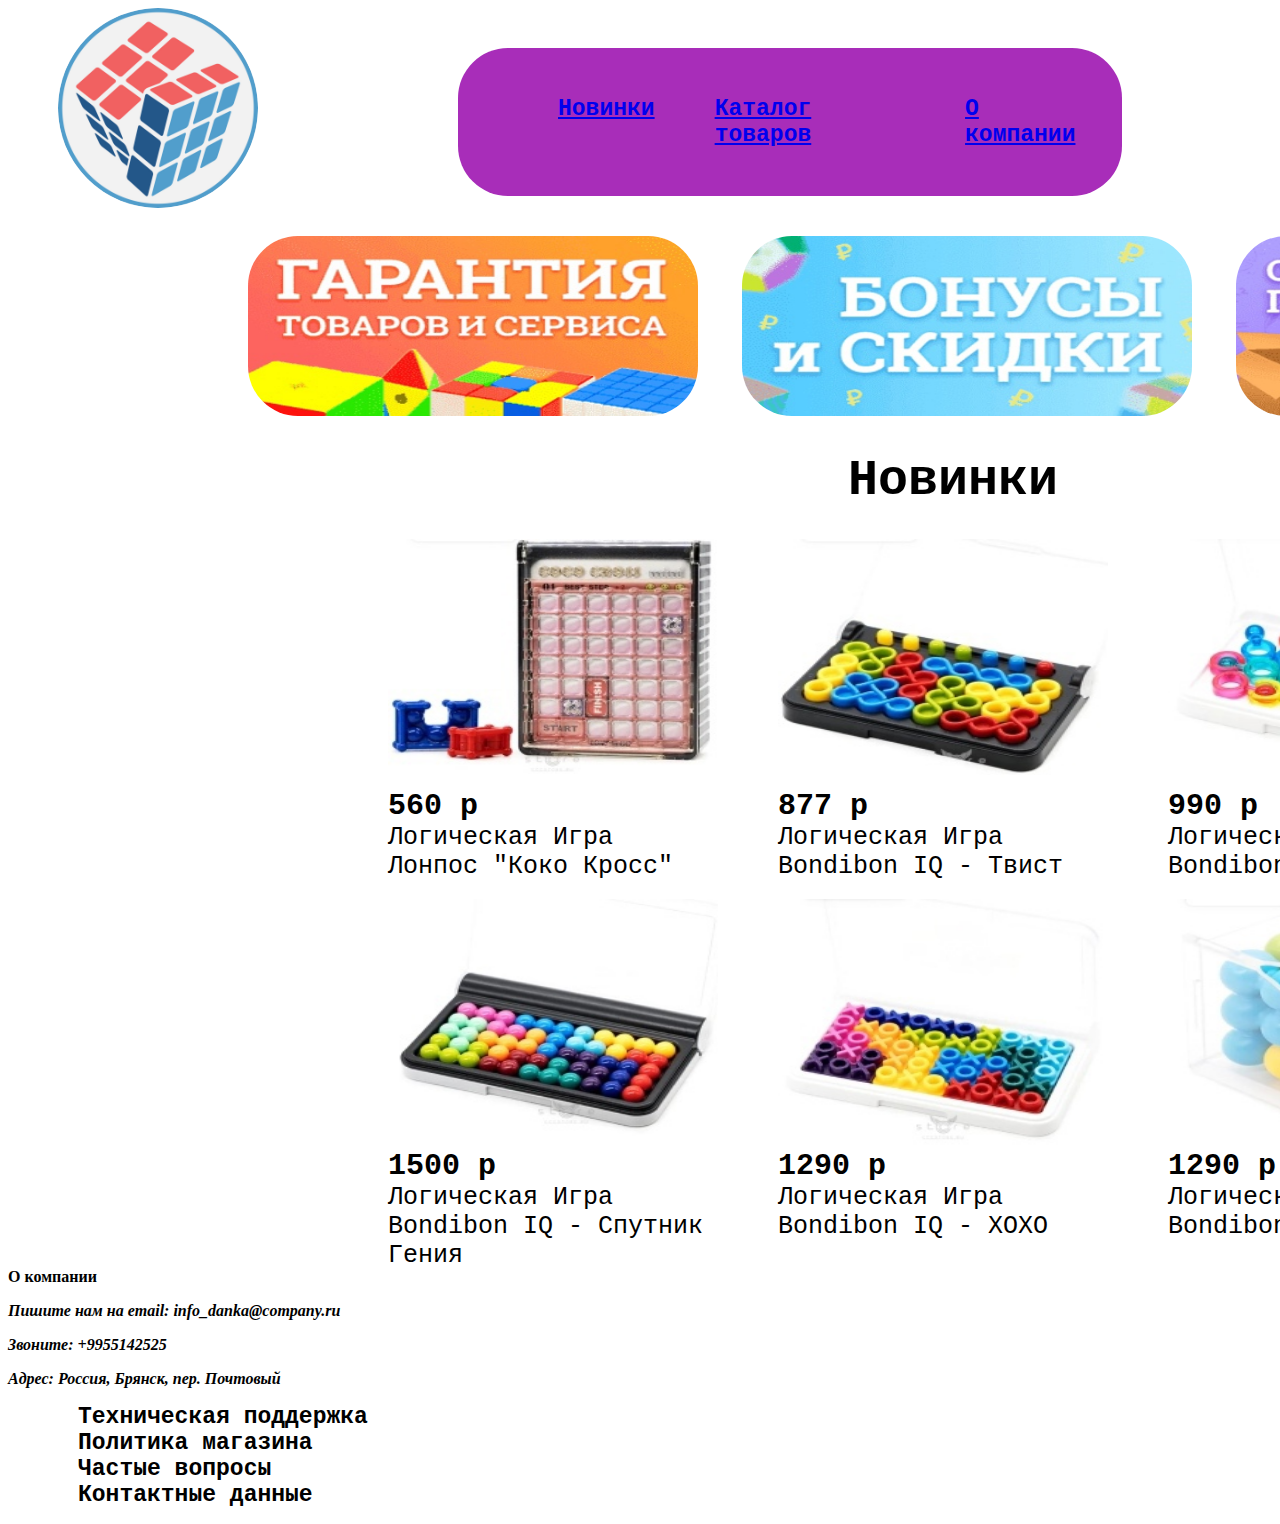
<file: index.html>
<!DOCTYPE html>
<html lang="en">
<head>
    <meta charset="UTF-8">
    <meta http-equiv="X-UA-Compatible" content="IE=edge">
    <meta name="viewport" content="width=device-width, initial-scale=1.0">
    <link rel="stylesheet" href="style.css">
    <title>Мазня по американски</title>
</head>
<body >
  <div class="logo">
      <img class="logo_photo" src="image/logo_cubic.jpg" alt="Крутое лого. Поверьте">
      <div class = "logo_name">
        <ul class = "navigation">
          <li class="li_navigation" ><a class = "li_link" href="#novinki"> <b>Новинки</b></a></li>
          <li class = "li_navigation"><a class = "li_link" href="catalog.html"><b>Каталог товаров</b></a> </li>
          <li class = "li_navigation"><a class = "li_link" href="#o_kompanii"><b>О компании</b></a></li>
        </ul>
      </div>
      
  </div>

  <div class = "main">
    <div class = "banners">
      <img class ="banners_photo" src="image/banner1.jpg" alt="Крутой баннер. Честно">
      <img class ="banners_photo" src="image/banner2.jpg" alt="Крутой баннер. Честно">
      <img class ="banners_photo" src="image/banner3.jpg" alt="Крутой баннер. Честно">
    </div>
  
  </div>
  <div class="list_store">
    <p><a name="novinki"></a></p> 
    <span class="text_novinki"><b>Новинки</b></span>
    <div class = "store">
      <div class ="item">
        <img class ="item_photo" src="image/item1.jpg" alt="Крутой товар. Возможно...">
        <div class ="item_price"> <b>560 p</b></div>
        <div class ="item_name"> Логическая Игра Лонпос "Коко Кросс"</div>
      </div>
      <div class ="item">
        <img class ="item_photo" src="image/item2.jpg" alt="Крутой товар. Возможно...">
        <div class ="item_price"> <b>877 p</b></div>
        <div class ="item_name"> Логическая Игра Bondibon IQ - Твист</div>
      </div>
      <div class ="item">
        <img class ="item_photo" src="image/item3.jpg" alt="Крутой товар. Возможно...">
        <div class ="item_price"> <b>990 p</b></div>
        <div class ="item_name"> Логическая Игра Bondibon IQ - Колечки</div>
      </div>
      <div class ="item">
        <img class ="item_photo" src="image/item4.jpg" alt="Крутой товар. Возможно...">
        <div class ="item_price"> <b>1500 p</b></div>
        <div class ="item_name"> Логическая Игра Bondibon IQ - Спутник Гения</div>
      </div>
      <div class ="item">
        <img class ="item_photo" src="image/item5.jpg" alt="Крутой товар. Возможно...">
        <div class ="item_price"> <b>1290 p</b></div>
        <div class ="item_name"> Логическая Игра Bondibon IQ - XOXO</div>
      </div>
      <div class ="item">
        <img class ="item_photo" src="image/item6.jpg" alt="Крутой товар. Возможно...">
        <div class ="item_price"> <b>1290 p</b></div>
        <div class ="item_name"> Логическая Игра Bondibon IQ - XOXO</div>
      </div>
    </div>
  </div>
  <div  class="pustota"></div>
  <p><a name="o_kompanii"></a></p>
  <span class="text_o_kompanii"><b>О компании</b></span>
  <div class="vizitka">
    <script type="text/javascript" charset="utf-8" async src="https://api-maps.yandex.ru/services/constructor/1.0/js/?um=constructor%3A7987431d32dc39bd2281140d52e16b2a687b389e2e3a8e8586f4fe7b9f83726f&amp;width=500&amp;height=400&amp;lang=ru_RU&amp;scroll=true"></script>
    <div class="vizitka_text">
      <address class="address_text">
        <p><b>Пишите нам на email: info_danka@company.ru</b></p>
        <p><b>Звоните: +9955142525</b></p>
        <p><b>Адрес: Россия, Брянск, пер. Почтовый</b></p>
      </address>
    </div>
  </div>
  <div class="support_vkladki">
    <ul class = "navigation_1">
      <li class = "li_navigation"><b>Техническая поддержка</b></li>
      <li class = "li_navigation"><b>Политика магазина</b></li>
      <li class = "li_navigation"><b>Частые вопросы</b></li>
      <li class = "li_navigation"><b>Контактные данные</b></li>
    </ul>
  </div>

</body>
</html>
</file>
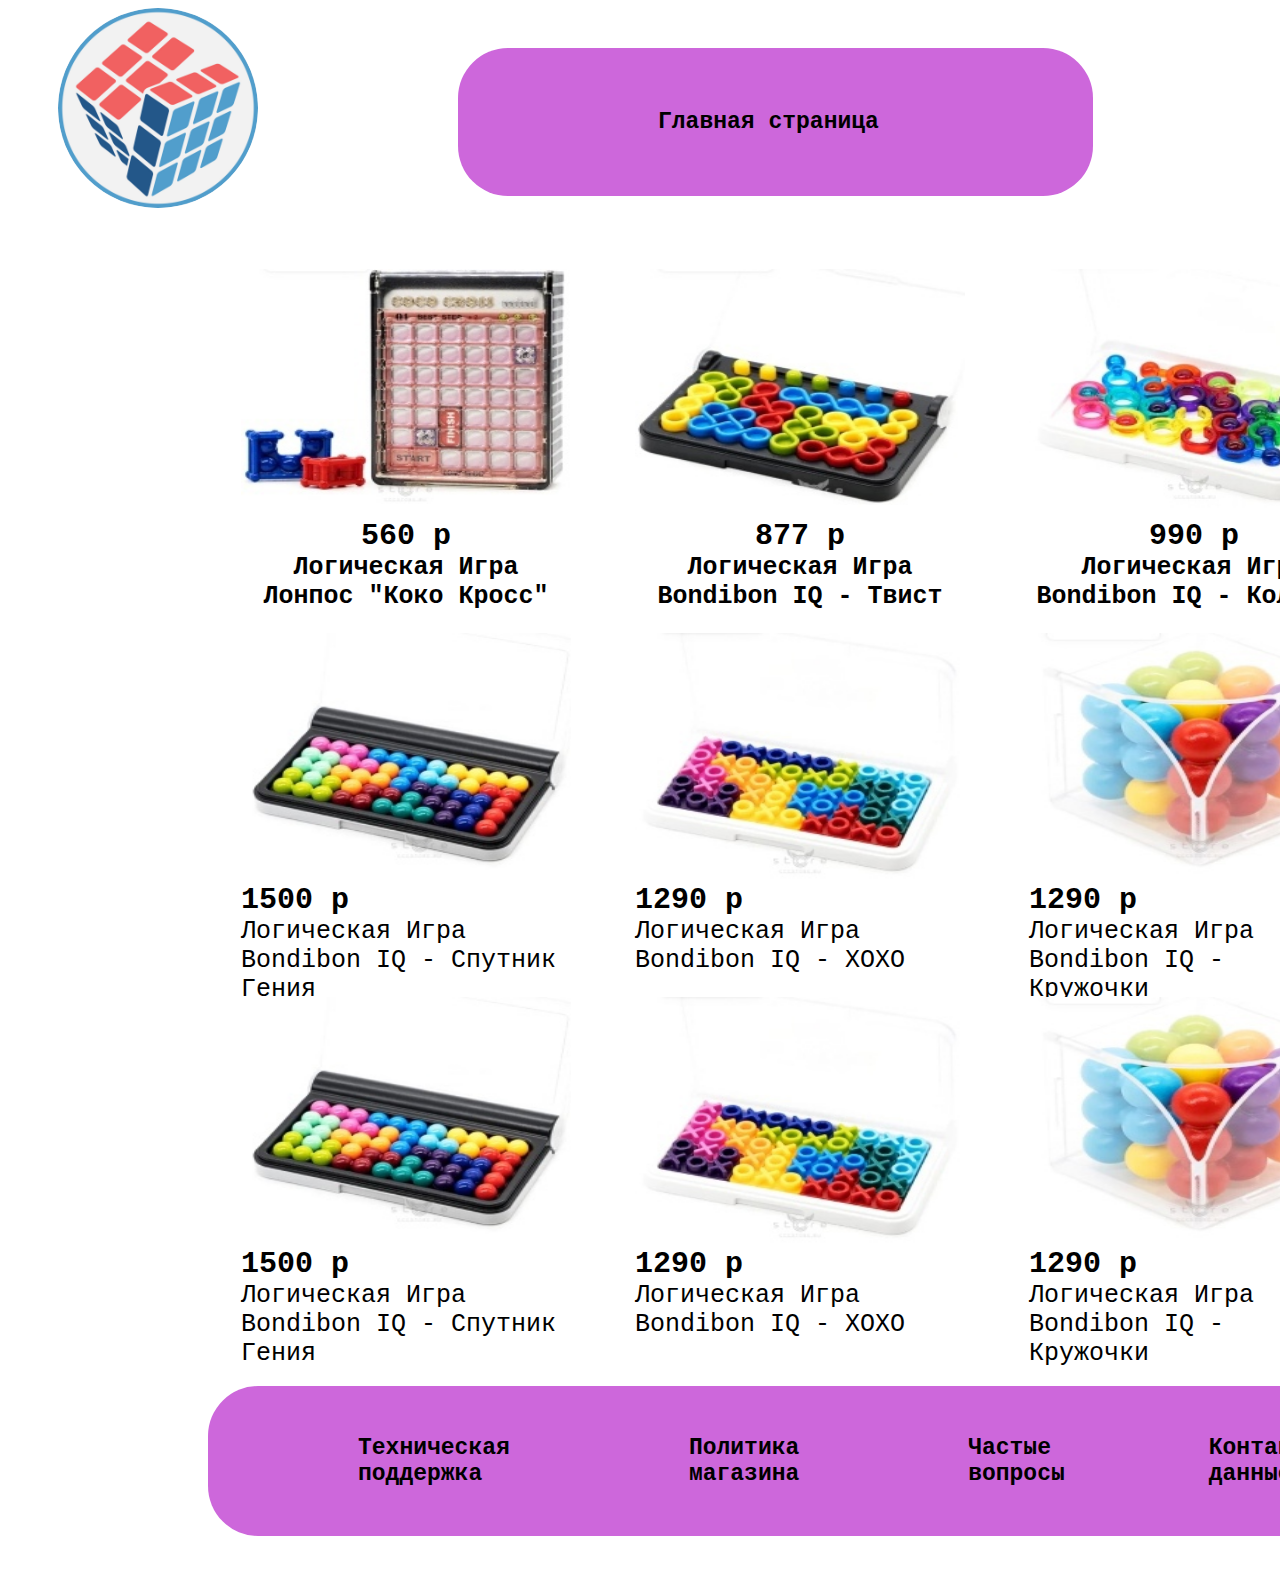
<file: catalog.html>
<!DOCTYPE html>
<html lang="en">
<head>
    <meta charset="UTF-8">
    <meta http-equiv="X-UA-Compatible" content="IE=edge">
    <meta name="viewport" content="width=device-width, initial-scale=1.0">
    <link rel="stylesheet" href="style_catalog.css">
    <title>Каталог товаров</title>
</head>
<body >
    <div class="logo">
        <img class="logo_photo" src="image/logo_cubic.jpg" alt="Крутое лого. Поверьте">
        <div class = "logo_name">
          <ul class = "navigation">
            <li class="li_navigation" ><a class = "li_link" href="index.html"> <b>Главная страница</b></a></li>
          </ul>
        </div>
        
    </div>
    <div class="list_store">
        <table>
            <tbody>
                <tr>
                    <th>
                        <div class ="item">
                            <img class ="item_photo" src="image/item1.jpg" alt="Крутой товар. Возможно...">
                            <div class ="item_price"> <b>560 p</b></div>
                            <div class ="item_name"> Логическая Игра Лонпос "Коко Кросс"</div>
                      </div>
                    </th>
                    <th>
                        <div class ="item">
                            <img class ="item_photo" src="image/item2.jpg" alt="Крутой товар. Возможно...">
                            <div class ="item_price"> <b>877 p</b></div>
                            <div class ="item_name"> Логическая Игра Bondibon IQ - Твист</div>
                          </div>
                    </th>
                    <th>
                        <div class ="item">
                            <img class ="item_photo" src="image/item3.jpg" alt="Крутой товар. Возможно...">
                            <div class ="item_price"> <b>990 p</b></div>
                            <div class ="item_name"> Логическая Игра Bondibon IQ - Колечки</div>
                          </div>
                    </th>
                </tr>
                <tr>
                    <td>
                        <div class ="item">
                            <img class ="item_photo" src="image/item4.jpg" alt="Крутой товар. Возможно...">
                            <div class ="item_price"> <b>1500 p</b></div>
                            <div class ="item_name"> Логическая Игра Bondibon IQ - Спутник Гения</div>
                          </div>
                    </td>
                    <td>
                        <div class ="item">
                            <img class ="item_photo" src="image/item5.jpg" alt="Крутой товар. Возможно...">
                            <div class ="item_price"> <b>1290 p</b></div>
                            <div class ="item_name"> Логическая Игра Bondibon IQ - XOXO</div>
                          </div>
                    </td>
                    <td>
                        <div class ="item">
                            <img class ="item_photo" src="image/item6.jpg" alt="Крутой товар. Возможно...">
                            <div class ="item_price"> <b>1290 p</b></div>
                            <div class ="item_name"> Логическая Игра Bondibon IQ - Кружочки</div>
                          </div>
                    </td>
                </tr>
                <tr>
                    <td>
                        <div class ="item">
                            <img class ="item_photo" src="image/item4.jpg" alt="Крутой товар. Возможно...">
                            <div class ="item_price"> <b>1500 p</b></div>
                            <div class ="item_name"> Логическая Игра Bondibon IQ - Спутник Гения</div>
                          </div>
                    </td>
                    <td>
                        <div class ="item">
                            <img class ="item_photo" src="image/item5.jpg" alt="Крутой товар. Возможно...">
                            <div class ="item_price"> <b>1290 p</b></div>
                            <div class ="item_name"> Логическая Игра Bondibon IQ - XOXO</div>
                          </div>
                    </td>
                    <td>
                        <div class ="item">
                            <img class ="item_photo" src="image/item6.jpg" alt="Крутой товар. Возможно...">
                            <div class ="item_price"> <b>1290 p</b></div>
                            <div class ="item_name"> Логическая Игра Bondibon IQ - Кружочки</div>
                          </div>
                    </td>
                </tr>
            </tbody>
        </table>
    </div>
    <div class="support_vkladki">
        <ul class = "navigation_1">
          <li class = "li_navigation"><b>Техническая поддержка</b></li>
          <li class = "li_navigation"><b>Политика магазина</b></li>
          <li class = "li_navigation"><b>Частые вопросы</b></li>
          <li class = "li_navigation"><b>Контактные данные</b></li>
        </ul>
      </div>
</body>
</html>
</file>
<file: style.css>
body
{
    background-color: rgb(255, 255, 255);
}

.logo
{
    display: flex;

}
.logo_name {
    display: flex;
    margin: 40px 150px;
    width: 1000px;
    height: 148px;
    background: #a82db9;
    border-radius: 50px;
    align-items: center;
}
.navigation
{
    display: flex;
    padding-inline-start: 70px;
    cursor: pointer;
     /*color: rgb(83, 11, 192);*/
}
.logo_photo
{
    width: 200px;
    height: 200px;
    border-radius: 50%;
    margin: 0px 50px;
}
.li_navigation
{
    font-family: 'Courier New', Courier, monospace;
    font-size:23px;
    list-style-type: none;
    margin:0px 30px;
}
.main
{
    flex-wrap: wrap;
}
.banners
{
    margin-left: 200px;
    width: 2000px;
    height: 200px;
}

.banners_photo
{
    margin-left: 40px;
    width: 450px;
    height: 180px;
    border-radius: 50px;
}

.list_store
{
    width: 1500px;
    height: 800px;
    margin-left:350px;
}
.text_novinki
{
    font-family: 'Courier New', Courier, monospace;
    font-size:50px;
    margin:100px 490px;
}
.store
{
    display: flex;
    flex-wrap: wrap;
}
.item
{
    font-family: 'Courier New', Courier, monospace;
    display: flex;
    width: 330px;
    height: 300px;
    flex-direction: column;
    margin: 30px 30px;
}
.item_photo
{
    width: 330px;
    height: 250px;
}
.item_price
{
    font-size: 30px;
}
.item_name
{
    font-size: 25px;
}
</file>
<file: style_catalog.css>
body
{
    background-color: rgb(255, 255, 255);
}

.logo
{
    display: flex;

}
.logo_name {
    display: flex;
    margin: 40px 150px;
    width: 635px;
    height: 148px;
    background: #cd67db;
    border-radius: 50px;
    align-items: center;
}
.navigation
{
    display: flex;
    padding-inline-start: 70px;
    margin-left:100px;
     /*color: rgb(83, 11, 192);*/
}
.logo_photo
{
    width: 200px;
    height: 200px;
    border-radius: 50%;
    margin: 0px 50px;
}
.li_navigation
{
    font-family: 'Courier New', Courier, monospace;
    font-size:23px;
    list-style-type: none;
    margin:0px 30px;
}
.li_link
{
    cursor: pointer;
    text-decoration: none;
    color: rgb(0, 0, 0);
}
.list_store
{
    width: 200px;
    height: 1100px;
    margin-left: 200px;
}
.item
{
    font-family: 'Courier New', Courier, monospace;
    display: flex;
    width: 330px;
    height: 300px;
    flex-direction: column;
    margin: 30px 30px;
}
.item_photo
{
    width: 330px;
    height: 250px;
}
.item_price
{
    font-size: 30px;
}
.item_name
{
    font-size: 25px;
}
.support_vkladki
{
    display: flex;
    margin: 50px 200px;
    width: 1300px;
    height: 150px;
    border-radius: 50px;
    background: #cd67db;
    align-items: center;
}
.navigation_1
{
    display: flex;
    padding-inline-start: 70px;
    margin: 50px 50px;
    
}
</file>
